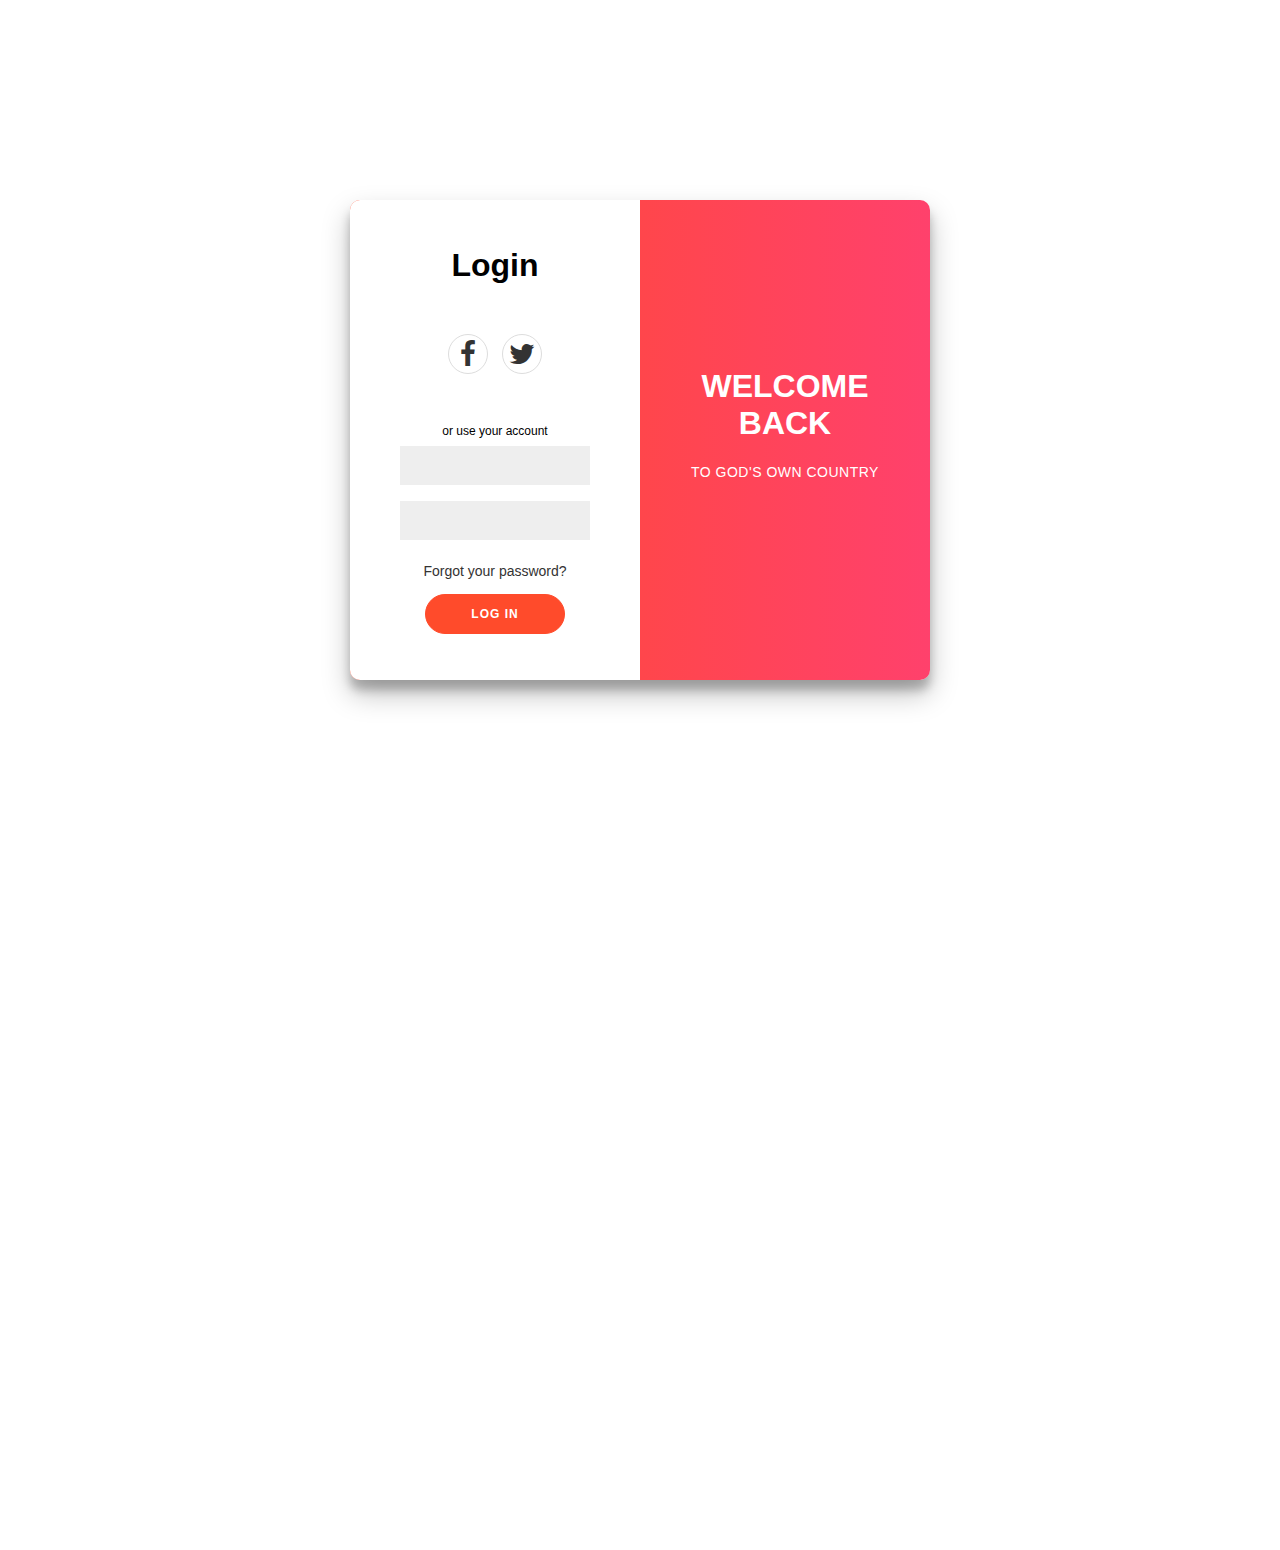
<file: login.html>
<!DOCTYPE html>
<html>
<head>
	<link rel="stylesheet" href="style.css">
	<link rel="stylesheet" href="https://cdnjs.cloudflare.com/ajax/libs/font-awesome/4.7.0/css/font-awesome.min.css">
	<title>Login Form Using HTML And CSS Only</title>
</head>
<body class="loginpage">
	<div class="container" id="container">
		<div class="form-container log-in-container">
			<form action="#">
				<h1>Login</h1>
				<div class="social-container">
					<a href="#" class="social"><i class="fa fa-facebook fa-2x"></i></a>
					<a href="#" class="social"><i class="fab fa fa-twitter fa-2x"></i></a>
				</div>
				<span>or use your account</span>
				<input type="email" placeholder="Email" />
				<input type="password" placeholder="Password" />
				<a href="#">Forgot your password?</a>
				<button>Log In</button>
			</form>
		</div>
		<div class="overlay-container">
			<div class="overlay">
				<div class="overlay-panel overlay-right">
					<h1>WELCOME BACK</h1>
					<H2><p>TO GOD'S OWN COUNTRY</p></H2>
				</div>
			</div>
		</div>
	</div>
</body>
</html>
</file>
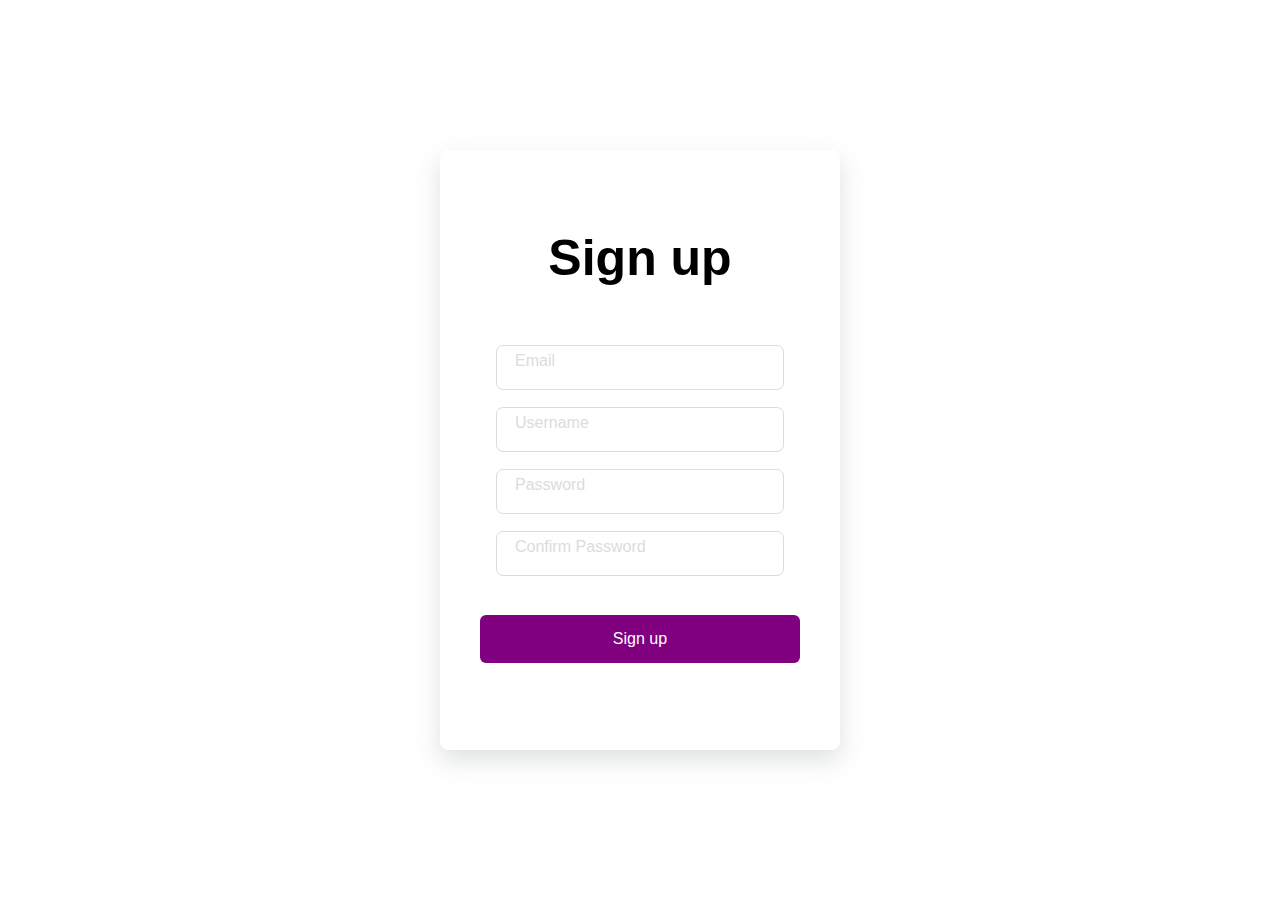
<file: signup.html>
<!DOCTYPE html>
<html lang="en">
<head>
  <meta charset="UTF-8">
  <meta name="viewport" content="width=device-width, initial-scale=1.0">
  <meta http-equiv="X-UA-Compatible" content="ie=edge">
  <title>signup</title>
  <link rel="stylesheet" href="style.css">
</head>
<body>
    <div class="signupFrm">
        <form action="" class="form">
          <h1 class="title">Sign up</h1>
    
          <div class="inputContainer">
            <input type="text" class="input" placeholder="a">
            <label for="" class="label">Email</label>
          </div>
    
          <div class="inputContainer">
            <input type="text" class="input" placeholder="a">
            <label for="" class="label">Username</label>
          </div>
    
          <div class="inputContainer">
            <input type="text" class="input" placeholder="a">
            <label for="" class="label">Password</label>
          </div>
    
          <div class="inputContainer">
            <input type="text" class="input" placeholder="a">
            <label for="" class="label">Confirm Password</label>
          </div>
    
          <input type="submit" class="submitBtn" value="Sign up">
        </form>
      </div>

</body>
</html>
</file>
<file: style.css>
*{
    padding:0px;
    margin:0px;

}


@media screen and (min-width: 600px) {
    img {
      width: 33.33%; 
      height: 300px;
      float: left;
        }
    #one{
        height: 500px;
    }
  }
  @media screen and (max-width: 480px) {
    img {
      width: 100%; 
      height: 300px;
        }
  }
  li {
      float:left;
      background-color: darkgoldenrod;
  }
  ul {
       list-style-type: none;
        margin: 0;
        padding: 0;
        overflow: hidden;
        background-color: darkgoldenrod;
  }
  li a {
        display: inline-block;
       color: black;
       text-align: center;
       padding: 14px 16px;
       text-decoration: none;
  }
    li a:hover{
        background-color: black;
        color: white;
    }
    #myBtn {
        display: none;
        position: fixed;
        bottom: 20px;
        right: 30px;
        z-index: 99;
        font-size: 18px;
        border: none;
        outline: none;
        background-color: red;
        color: white;
        cursor: pointer;
        padding: 15px;
        border-radius: 50%;
  }
     /*signup*/
  @import url('https://fonts.googleapis.com/css2?family=Lato&display=swap');

  /* Get rid of all default margins/paddings. Set typeface */
  body {
    box-sizing: border-box;
    margin: 0;
    padding: 0;
    font-family: "lato", sans-serif;
    
  }
  .signupFrm {
    display: flex;
    justify-content: center;
    align-items: center;
    height: 100vh;
  }
  .form {
    
    background:url("https://www.academywire.com/wp-content/uploads/2020/04/signup.gif");
    width: 400px;
    border-radius: 8px;
   
    padding: 20px 40px;
    box-shadow: 0 10px 25px rgba(92, 99, 105, .2);
    height: 600px;
  }
  
  .title {
    font-size: 50px;
    margin-bottom: 50px;
  }
  .inputContainer {
    position: relative;
    height: 45px;
    width: 90%;
    margin-bottom: 17px;
  }
  /* Style the inputs */
  
  .input {
    position: absolute;
    top: 0px;
    left: 0px;
    height: 100%;
    width: 100%;
    border: 1px solid #DADCE0;
    border-radius: 7px;
    font-size: 16px;
    padding: 0 20px;
    outline: none;
    background: none;
    z-index: 1;
  }
  
  /* Hide the placeholder texts (a) */
  
  ::placeholder {
    color: transparent;
  }
  /* Styling text labels */
  
  .label {
    position: absolute;
    top: 15px;
    left: 15px;
    padding: 0 4px;
    background-color: white;
    color: #DADCE0;
    font-size: 16px;
    transition: 0.5s;
    z-index: 0;
  }
  .submitBtn {
    display: block;
    margin-left: auto;
    padding: 15px 30px;
    border: none;
    background-color: purple;
    color: white;
    border-radius: 6px;
    cursor: pointer;
    font-size: 16px;
    margin-top: 30px;
  }
  
  .submitBtn:hover {
    background-color: #9867C5;
    transform: translateY(-2px);
  }
  .input:focus + .label {
    top: -7px;
    left: 3px;
    z-index: 10;
    font-size: 14px;
    font-weight: 600;
    color: purple;
  }
  .input:focus {
    border: 2px solid purple;
  }
  .input:not(:placeholder-shown)+ .label {
    top: -7px;
    left: 3px;
    z-index: 10;
    font-size: 14px;
    font-weight: 600;
  }
  /*form*/
  @import url('https://fonts.googleapis.com/css?family=Montserrat:400,800');

  * {
      box-sizing: border-box;
  }
  
   .loginpage {
      background:url("https://thumbs.dreamstime.com/b/kathakali-dancer-wishing-happy-onam-vector-58098952.jpg");
      justify-content: center;
      align-items: center;
      flex-direction: column;
      font-family: 'Montserrat', sans-serif;
      height: 100vh;
      margin: 200px 350px 450px;
  }
  
  h1 {
      font-weight: bold;
      margin: 0;
  }
  
  p {
      font-size: 14px;
      font-weight: 100;
      line-height: 20px;
      letter-spacing: 0.5px;
      margin: 20px 0 30px;
  }
  
  
  span {
    font-size: 12px;
}
  a {
      color: #333;
      font-size: 14px;
      text-decoration: none;
      margin: 15px 0;
  }
  
  button {
      border-radius: 20px;
      border: 1px solid #FF4B2B;
      background-color: #FF4B2B;
      color: #FFFFFF;
      font-size: 12px;
      font-weight: bold;
      padding: 12px 45px;
      letter-spacing: 1px;
      text-transform: uppercase;
      transition: transform 80ms ease-in;
  }
  
  form {

      box-align: center;
      background-color: #FFFFFF;
      display: flex;
      align-items: center;
      justify-content: center;
      flex-direction: column;
      padding: 0 50px;
      height: 100%;
      text-align: center;
      
  }
  
  input {
      background-color: #eee;
      border: none;
      padding: 12px 15px;
      margin: 8px 0;
      width: 100%;
  }
  
  .container {
      background-color: #fff;
      border-radius: 10px;
        box-shadow: 0 14px 28px rgba(0,0,0,0.25), 0 10px 10px rgba(0,0,0,0.22);
      position: relative;
      overflow: hidden;
      width: 768px;
      max-width: 100%;
      min-height: 480px;
  }
  
  .form-container {
      position: absolute;
      top: 0;
      height: 100%;
  }
  
  .log-in-container {
      left: 0;
      width: 50%;
      z-index: 2;
  }
  
  
  .overlay-container {
      position: absolute;
      top: 0;
      left: 50%;
      width: 50%;
      height: 100%;
  }
  
  
  .overlay {
      background: #FF416C;
      background: -webkit-linear-gradient(to right, #FF4B2B, #FF416C);
      background: linear-gradient(to right, #FF4B2B, #FF416C);
      background-repeat: no-repeat;
      background-size: cover;
      background-position: 0 0;
      color: #FFFFFF;
      position: relative;
      left: -100%;
      height: 100%;
      width: 200%;
  }
  
  .overlay-panel {
      position: absolute;
      display: flex;
      align-items: center;
      justify-content: center;
      flex-direction: column;
      padding: 0 40px;
      text-align: center;
      top: 0;
      height: 100%;
      width: 50%;
  }
  
  
  .overlay-right {
      right: 0;
  }
  
  
  .social-container {
      margin: 50px 0;
  }
  
  .social-container a {
      border: 1px solid #DDDDDD;
      border-radius: 50%;
      display: inline-flex;
      justify-content: center;
      align-items: center;
      margin: 0 5px;
      height: 40px;
      width: 40px;
  }
</file>
